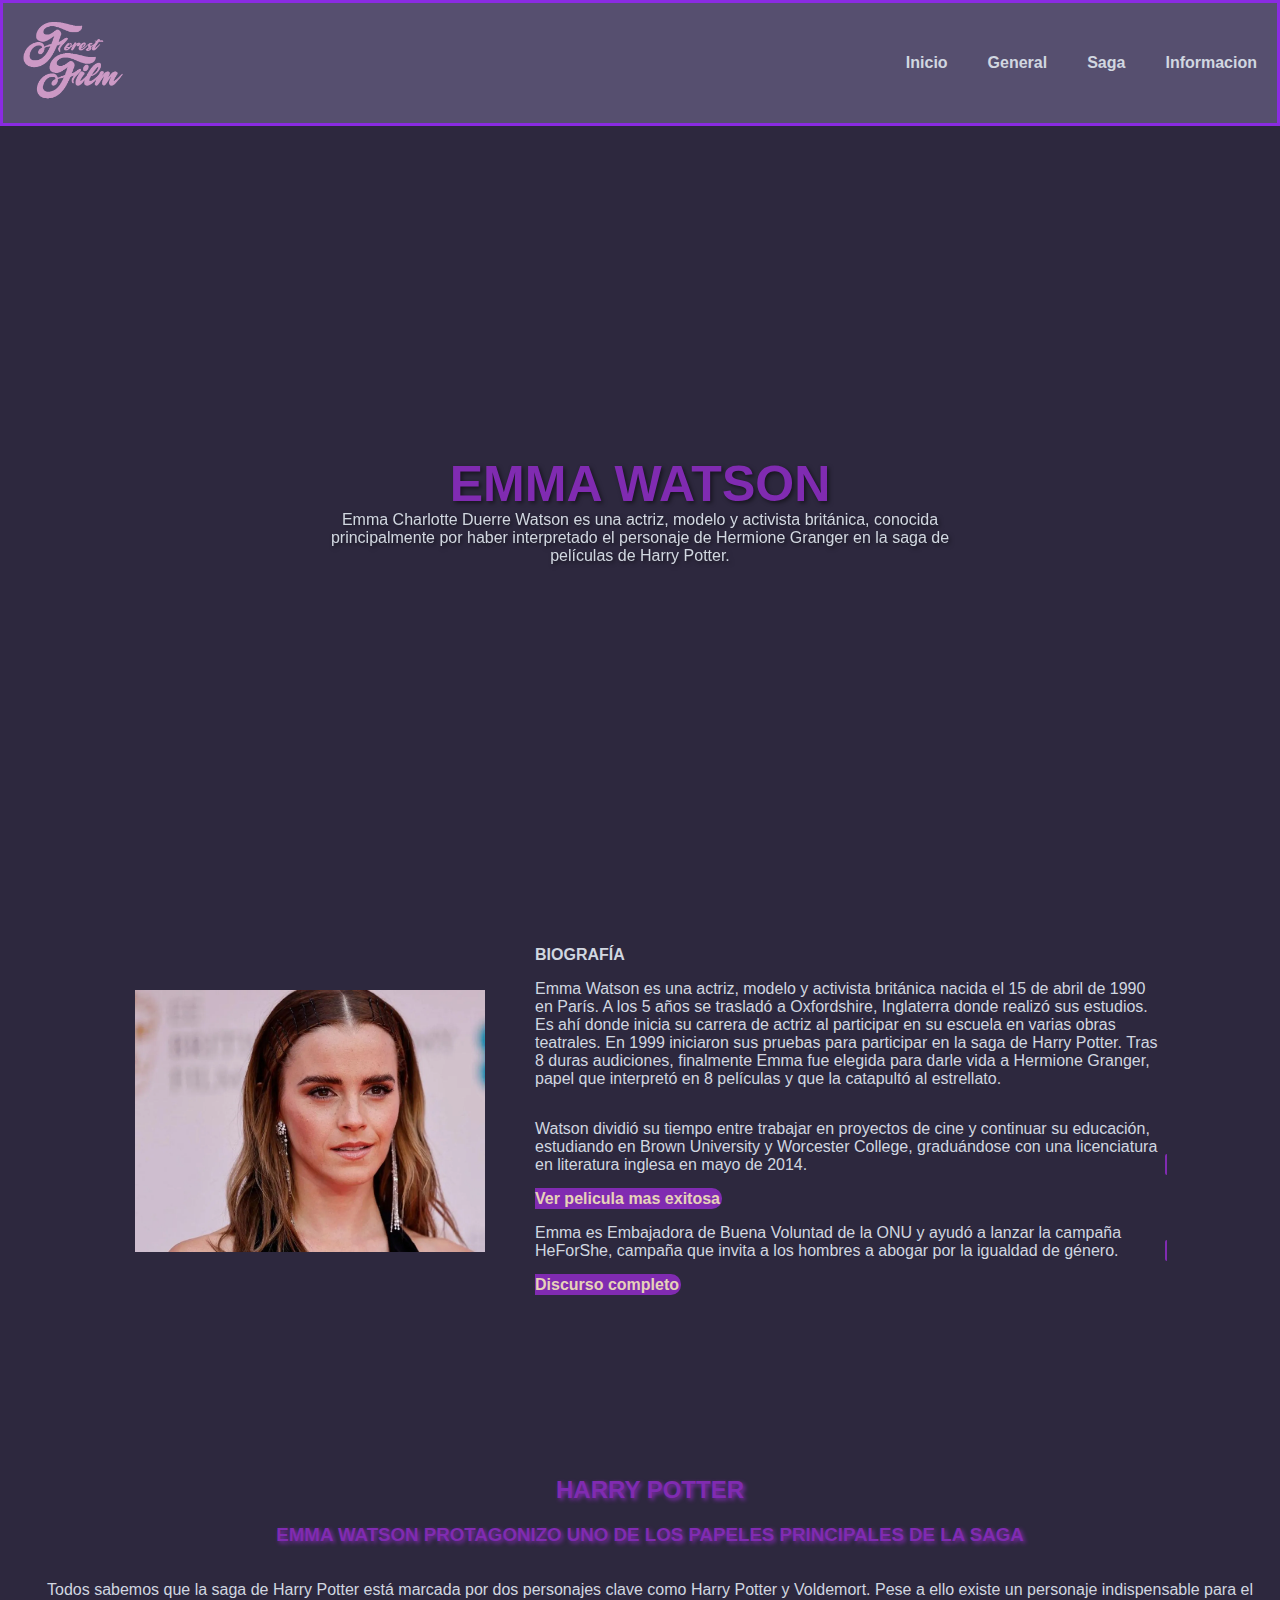
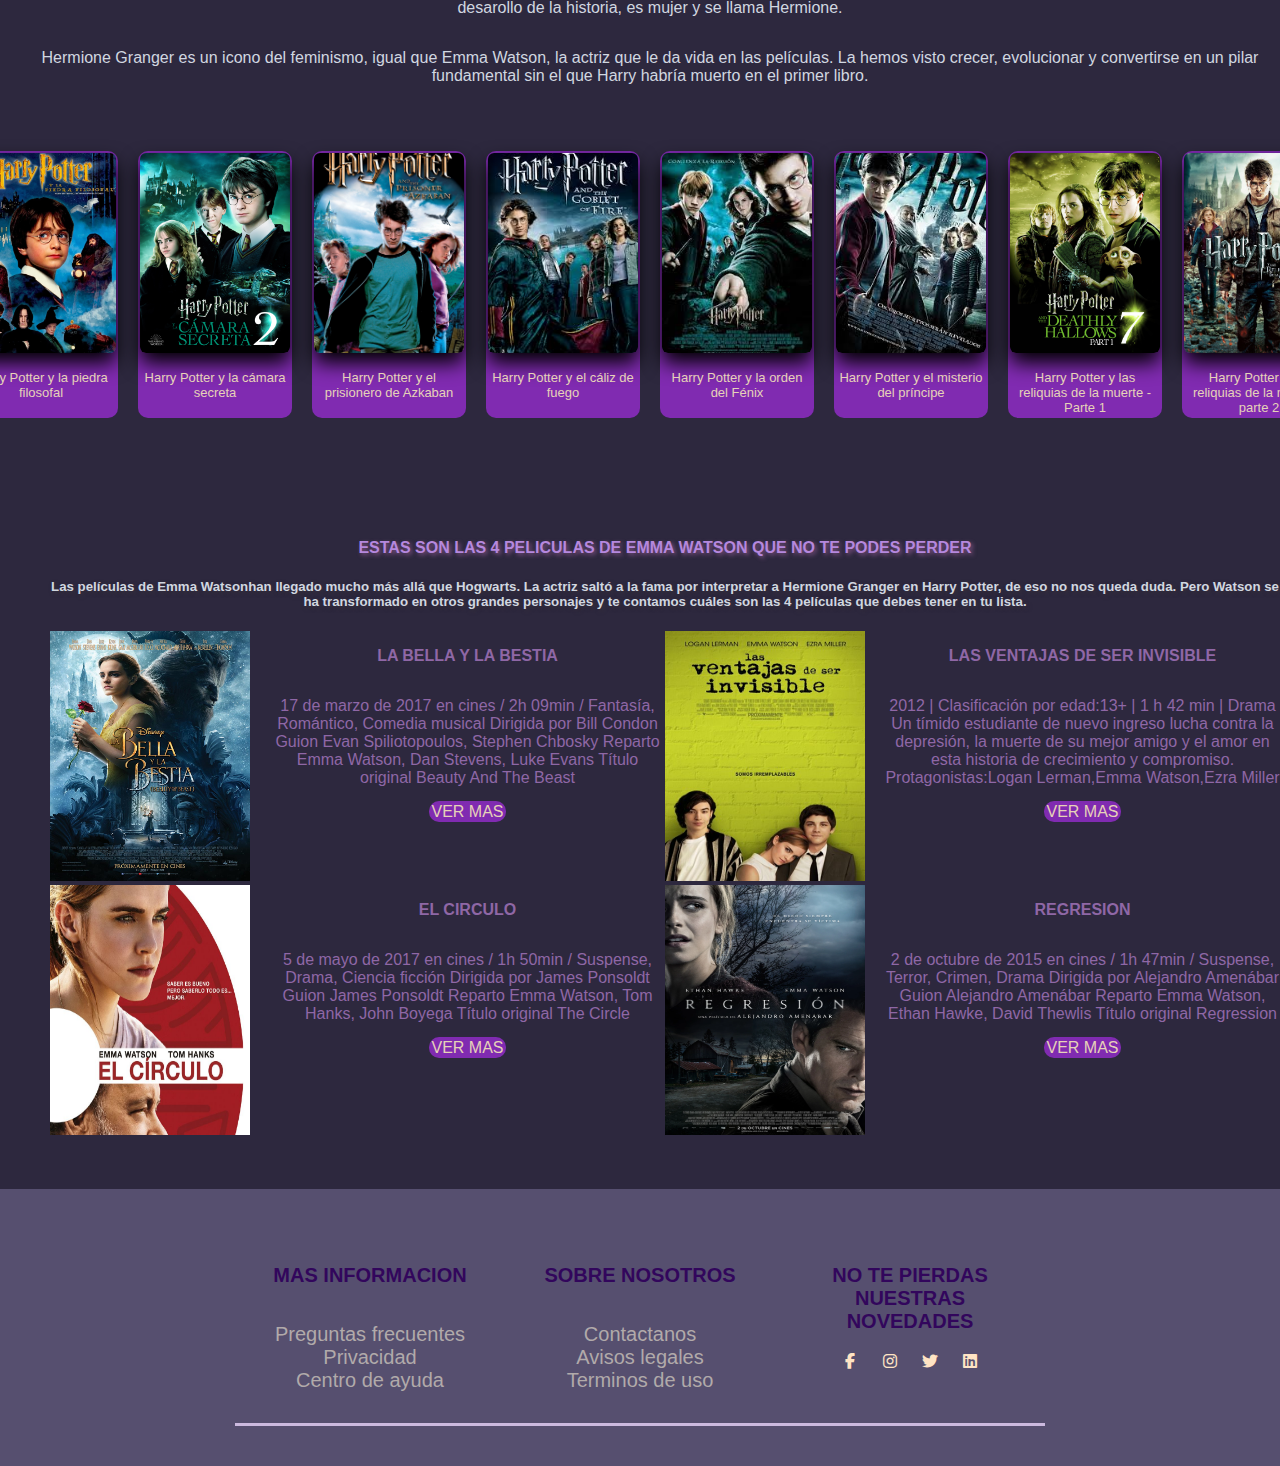
<file: index.html>
<!DOCTYPE html>
<html lang="en">
<head>
    <meta charset="UTF-8">
    <meta http-equiv="X-UA-Compatible" content="IE=edge">
    <meta name="viewport" content="width=device-width, initial-scale=1.0">
    <title>Document</title>
    <link rel="stylesheet" href="estilos.css">
    <link rel="stylesheet" href="https://cdnjs.cloudflare.com/ajax/libs/font-awesome/6.2.1/css/all.min.css">
    <link rel="stylesheet" href="index2.html">
</head>
<body>
 <header>
    <div class="logo">
        <a href="index.html"><img src="img/forest film.png" alt="logo"></a>
    </div>
     <nav class="links-nav" >
        <a class="link" href="#"><b>Inicio</b></a>
         <a class="link" href="index.html#seccion-1"><b> General</b></a>
         <a class="link" href="index.html#seccion-2"> <b>Saga</b></a>
         <a class="link" href="index.html#seccion-3"> <b>Informacion</b></a>
     </nav>
</header>
    <main>
        <div class="contenedor" >
            <iframe width="560" height="315" src="https://www.youtube.com/embed/5GS_NZUKTMc?controls=0&autoplay=1&mute=1" title="YouTube video player" frameborder="0" allow="accelerometer; autoplay; clipboard-write; encrypted-media; gyroscope; picture-in-picture; web-share" allowfullscreen></iframe>
    
            
            <h1 class="texto-video"><b>EMMA WATSON</b></h1> 
            <p class="texto-video2">
                Emma Charlotte Duerre Watson​ es una actriz, modelo y activista británica, conocida principalmente por haber interpretado el personaje de Hermione Granger en la saga de películas de Harry Potter.
            </p>
        </div>

        <div class="contenedor-principal">
            <section class="seccion-1" id="seccion-1">
                <figure class="section1-figur">
                    <img class="imagen1" src="img/emma watson imagen seccion 1.webp" alt="emma presentacion">
                    <figcaption class="biografia"> <b>BIOGRAFÍA</b>
                        <p>Emma Watson es una actriz, modelo y activista británica nacida el 15 de abril de 1990 en París. A los 5 años se trasladó a Oxfordshire, Inglaterra donde realizó sus estudios. Es ahí donde inicia su carrera de actriz al participar en su escuela en varias obras teatrales.
                            En 1999 iniciaron sus pruebas para participar en la saga de Harry Potter. Tras 8 duras audiciones, finalmente Emma fue elegida para darle vida a Hermione Granger, papel que interpretó en 8 películas y que la catapultó al estrellato.
                            </p>
                            <p>Watson dividió su tiempo entre trabajar en proyectos de cine y continuar su educación, estudiando en Brown University y Worcester College, graduándose con una licenciatura en literatura inglesa en mayo de 2014.</p>
                           <a class="btn" href="index2.html"target="_blank "> <b>Ver pelicula mas exitosa</b></a>


                            <p>Emma es Embajadora de Buena Voluntad de la ONU y ayudó a lanzar la campaña HeForShe, campaña que invita a los hombres a abogar por la igualdad de género.</p>
                           <a  class="btn" href="https://www.youtube.com/watch?v=j6FROLKtD1Q"target="_blank"> <b>Discurso completo</b></a>
                    </figcaption>
                </figure>
            </section>
            <section class="section-2" id="seccion-2">
                <h2 class="h2-3"><b>HARRY POTTER</b></h2>
                <h3 class="h2-3">EMMA WATSON PROTAGONIZO UNO DE LOS PAPELES PRINCIPALES DE LA SAGA</h3>
                <P class="parrafo-section2">Todos sabemos que la saga de Harry Potter está marcada por dos personajes clave como Harry Potter y Voldemort. Pese a ello existe un personaje indispensable para el desarollo de la historia, es mujer y se llama Hermione. </P>
                <P class="parrafo-section2">Hermione Granger es un icono del feminismo, igual que Emma Watson, la actriz que le da vida en las películas. La hemos visto crecer, evolucionar y convertirse en un pilar fundamental sin el que Harry habría muerto en el primer libro.</P>

                
                <div class="imagenes-harry">
                       <a class="link2" href="https://www.youtube.com/watch?v=Tv_cnbMvajc"target="_blank"><img src="img/harry potter 1.webp" alt="imagen harry"> <p>Harry Potter y la piedra filosofal</p></a>
                      
                       <a class="link2" href="https://www.youtube.com/watch?v=J19fVGQCDeQ"target="_blank"> <img src="img/harry potter 2.jpg" alt="harry 2"> <p>Harry Potter y la cámara secreta
                           </p></a>

                       <a  class="link2" href="https://www.youtube.com/watch?v=MjoMN9RMKAY&list=PLcfK69wvRgGe7L9y4vbr8X_NDRU82JfmJ"target="_blank"> <img src="img/harry potter 3.jpg" alt="harry 3"><p>Harry Potter y el prisionero de Azkaban </p> </a>

                       <a class="link2" href="https://www.youtube.com/watch?v=4ZkbltBdHV4&list=PLtUcMxjxyQ4oSj6lavwZFU73O8jyvfouF"target="_blank"><img src="img/harry4.jfif" alt="harry 4"> <p>Harry Potter y el cáliz de fuego</p></a>

                       <a class="link2" href="https://www.youtube.com/watch?v=j7h5-xWzgNA"target="_blank"><img src="img/harry 5.jfif" alt="harry 5"><p>Harry Potter y la orden del Fénix </p></a>

                       <a  class="link2" href="https://www.youtube.com/watch?v=HcryxumRxUI&list=PLiDar27TJaTCDE6QNFIv4J4oq0RKXCS4B"target="_blank"><img src="img/harry 6.jfif" alt="harry6"><p>Harry Potter y el misterio del príncipe</p></a>

                       <a  class="link2" href="https://www.youtube.com/watch?v=NgjpvbrLbxU"target="_blank"><img src="img/harry 7 1.jpg" alt="harry 7 parte 1"><p>Harry Potter y las reliquias de la muerte - Parte 1  </p></a>

                       <a class="link2" href="https://www.youtube.com/watch?v=4FjSTsDXirs"target="_blank"><img src="img/harry 7 2.jpg" alt="harry 7 parte 2"><p>Harry Potter y las reliquias de la muerte - parte 2 </p></a>
                </div>      
           
            </section>
            
                <section class="section-3" id="seccion-3">
                    <div class="seccion3-0">

                    <h4 class="h4"><b>ESTAS SON LAS 4 PELICULAS DE EMMA WATSON QUE NO TE PODES PERDER</b></h4>
                   <h5 class="h5">Las películas de Emma Watsonhan llegado mucho más allá que Hogwarts. La actriz saltó a la fama por interpretar a Hermione Granger en Harry Potter, de eso no nos queda duda. Pero Watson se ha transformado en otros grandes personajes y te contamos cuáles son las 4 películas que debes tener en tu lista.</h5>

                 <div class="top-4">

                    <article class="article2"> 
                        <div>
                            <img src="img/la_bella_y_la_bestia-cartel-7337.jpg" alt="LA BELLA Y LA BESTIA">
                        </div>

                        <div>
                        <p ><b>LA BELLA Y LA BESTIA</b></p>
                        <p>17 de marzo de 2017 en cines / 2h 09min / Fantasía, Romántico, Comedia musical
                            Dirigida por Bill Condon
                            Guion Evan Spiliotopoulos, Stephen Chbosky
                            Reparto Emma Watson, Dan Stevens, Luke Evans
                            Título original Beauty And The Beast</p>
                            <a class="link3" href="https://www.youtube.com/watch?v=XpMjfUJ1lUc"target="_blank">VER MAS</a>
                        </div>
                        </article>
                        
                        <article class="article2">
                        <div>
                            <img src="img/las ventajas de ser invisible - emma.jpg" alt="LAS VENTAJAS DE SER INVISIBLE">
                        </div>
                          <div>
                               <P> <b>LAS VENTAJAS DE SER INVISIBLE</b> </P>
                            <P>2012 | Clasificación por edad:13+ | 1 h 42 min | Drama
                             Un tímido estudiante de nuevo ingreso lucha contra la depresión, la muerte de su mejor amigo y el amor en esta historia de crecimiento y compromiso.
                            Protagonistas:Logan Lerman,Emma Watson,Ezra Miller</P>
                            <a class="link3" href="https://www.youtube.com/watch?v=C-UZT1jw-iE"target="_blank">VER MAS</a>
                          </div>
                         
                        </article>
                    
                    
                    <article class="article2">
                            <div>
                               <img src="img/El-circulo emma top 2.jpg" alt="EL CIRCULO">
                            </div>
                        
                            <div>
                                <P> <b>EL CIRCULO</b> </P>
                        <P>5 de mayo de 2017 en cines / 1h 50min / Suspense, Drama, Ciencia ficción
                            Dirigida por James Ponsoldt
                            Guion James Ponsoldt
                            Reparto Emma Watson, Tom Hanks, John Boyega
                            Título original The Circle</P>
                            <a class="link3" href="https://www.youtube.com/watch?v=Z4wu6J6DLLM"target="_blank">VER MAS</a>
                            </div>
                        
                        </article>

                        <article class="article2">
                            <div>
                                <img src="img/regresion emma.webp" alt="REGRESION">
                            </div>
                           <div>
                                <P> <b>REGRESION</b> </P>
                            <P>2 de octubre de 2015 en cines / 1h 47min / Suspense, Terror, Crimen, Drama
                            Dirigida por Alejandro Amenábar
                            Guion Alejandro Amenábar
                            Reparto Emma Watson, Ethan Hawke, David Thewlis
                                Título original Regression</P>
                                <a class="link3" href="https://www.youtube.com/watch?v=-qJXX32U3Bk&t=7s"target="_blank">VER MAS</a>
                           </div>
                        
                        </article>
                    
                 </div>
                </section>
        </div>
    </div>
    </main>

    <footer class="footer">

        <div class="conteiner-final"> 

            <div class="footer-row"> 
                <div class="footerlinks">
                    <p> <b>MAS INFORMACION</b></p>
                    <ul>
                        <li><a href="#">Preguntas frecuentes</a></li>
                        <li><a href="#">Privacidad</a></li>
                        <li><a href="#">Centro de ayuda</a></li>
    
    
                    </ul>
                </div>
                <div class="footerlinks">
                    <p><b>SOBRE NOSOTROS</b></p>
                    <ul>
                        <li><a href="#">Contactanos</a></li>
                        <li><a href="#">Avisos legales</a></li>
                        <li><a href="#">Terminos de uso</a></li>
                    </ul>
                    
                </div>
                
                <div class="footerlinks">
                    <p><b>NO TE PIERDAS NUESTRAS NOVEDADES</b></p>
                    <div class="redes-sociales">
                        <a href="#"><i class="fab fa-facebook-f"></i></a>
                        <a href="#"><i class="fab fa-instagram"></i></a>
                        <a href="#"><i class="fab fa-twitter"></i></a>
                        <a href="#"><i class="fab fa-linkedin"></i></a>

                    </div>

                </div>

            </div>

        </div>
    </footer>



    
    
</body>
</html>
</file>
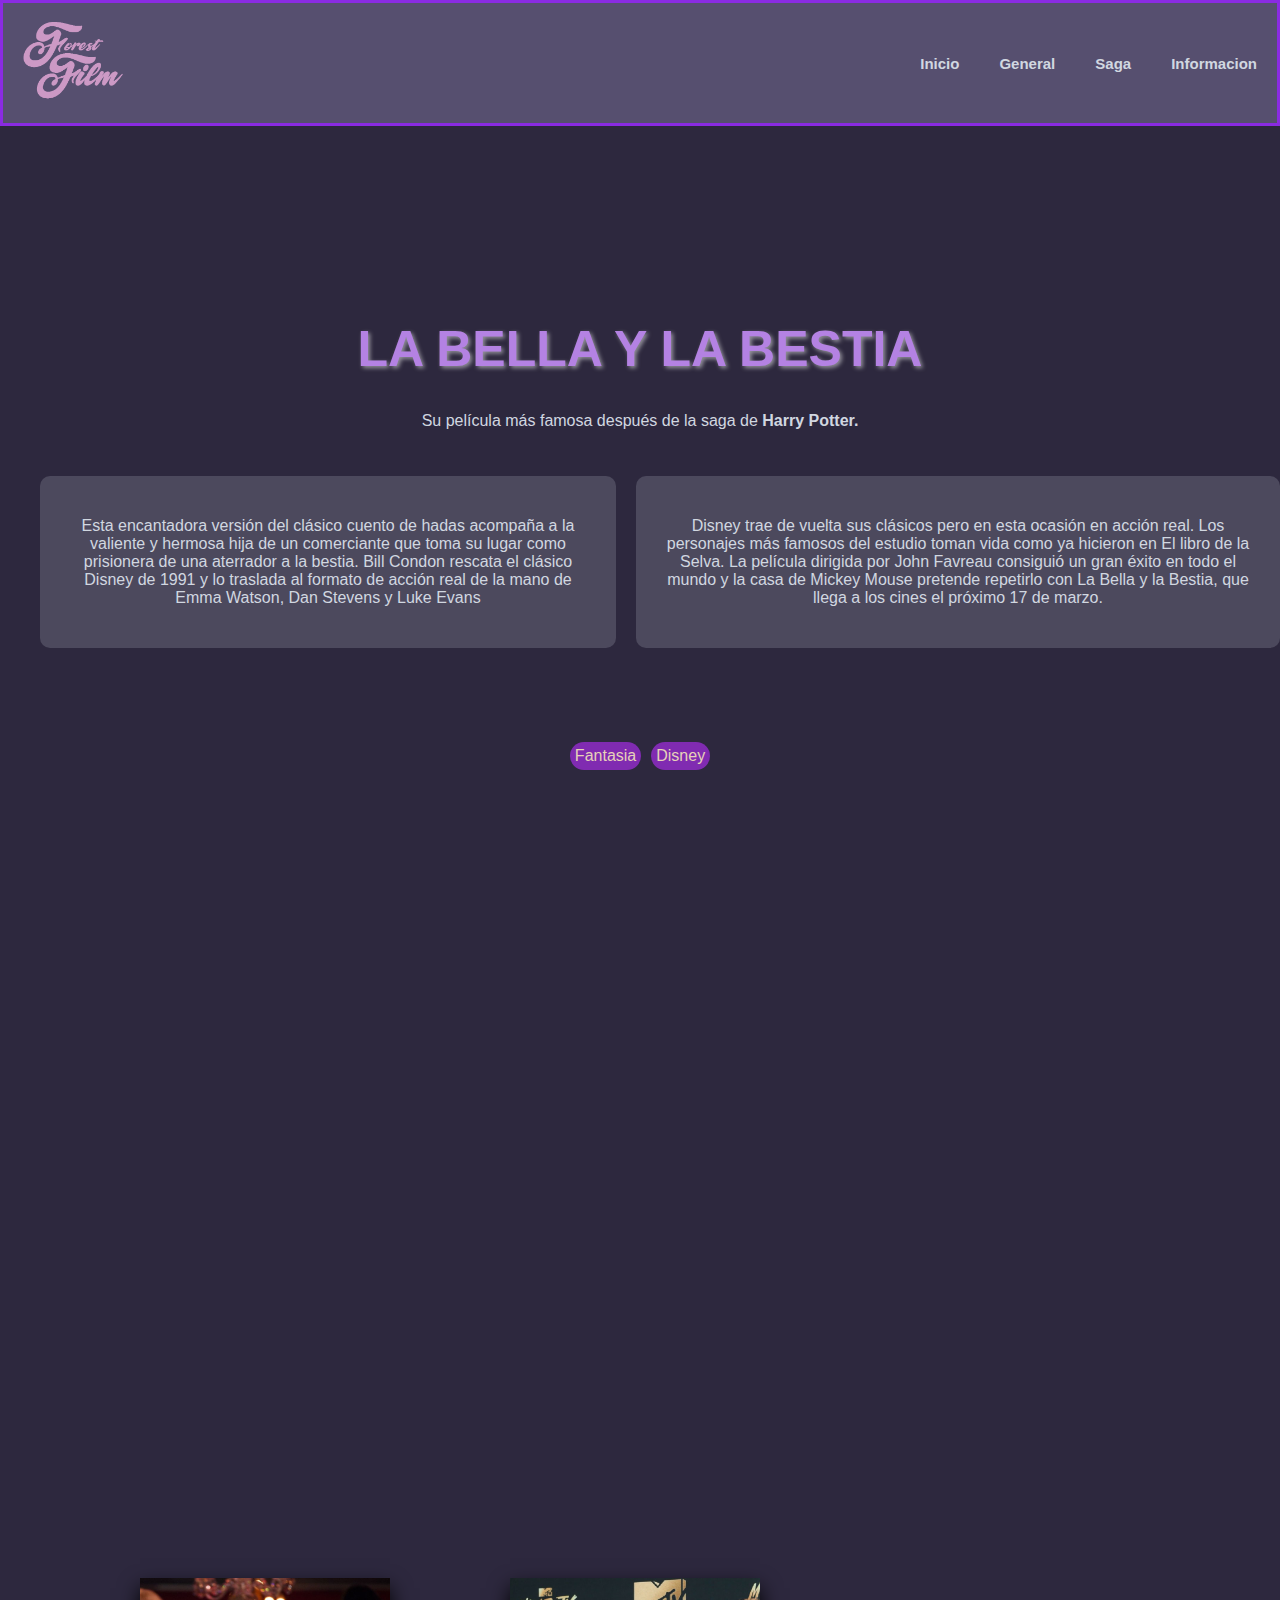
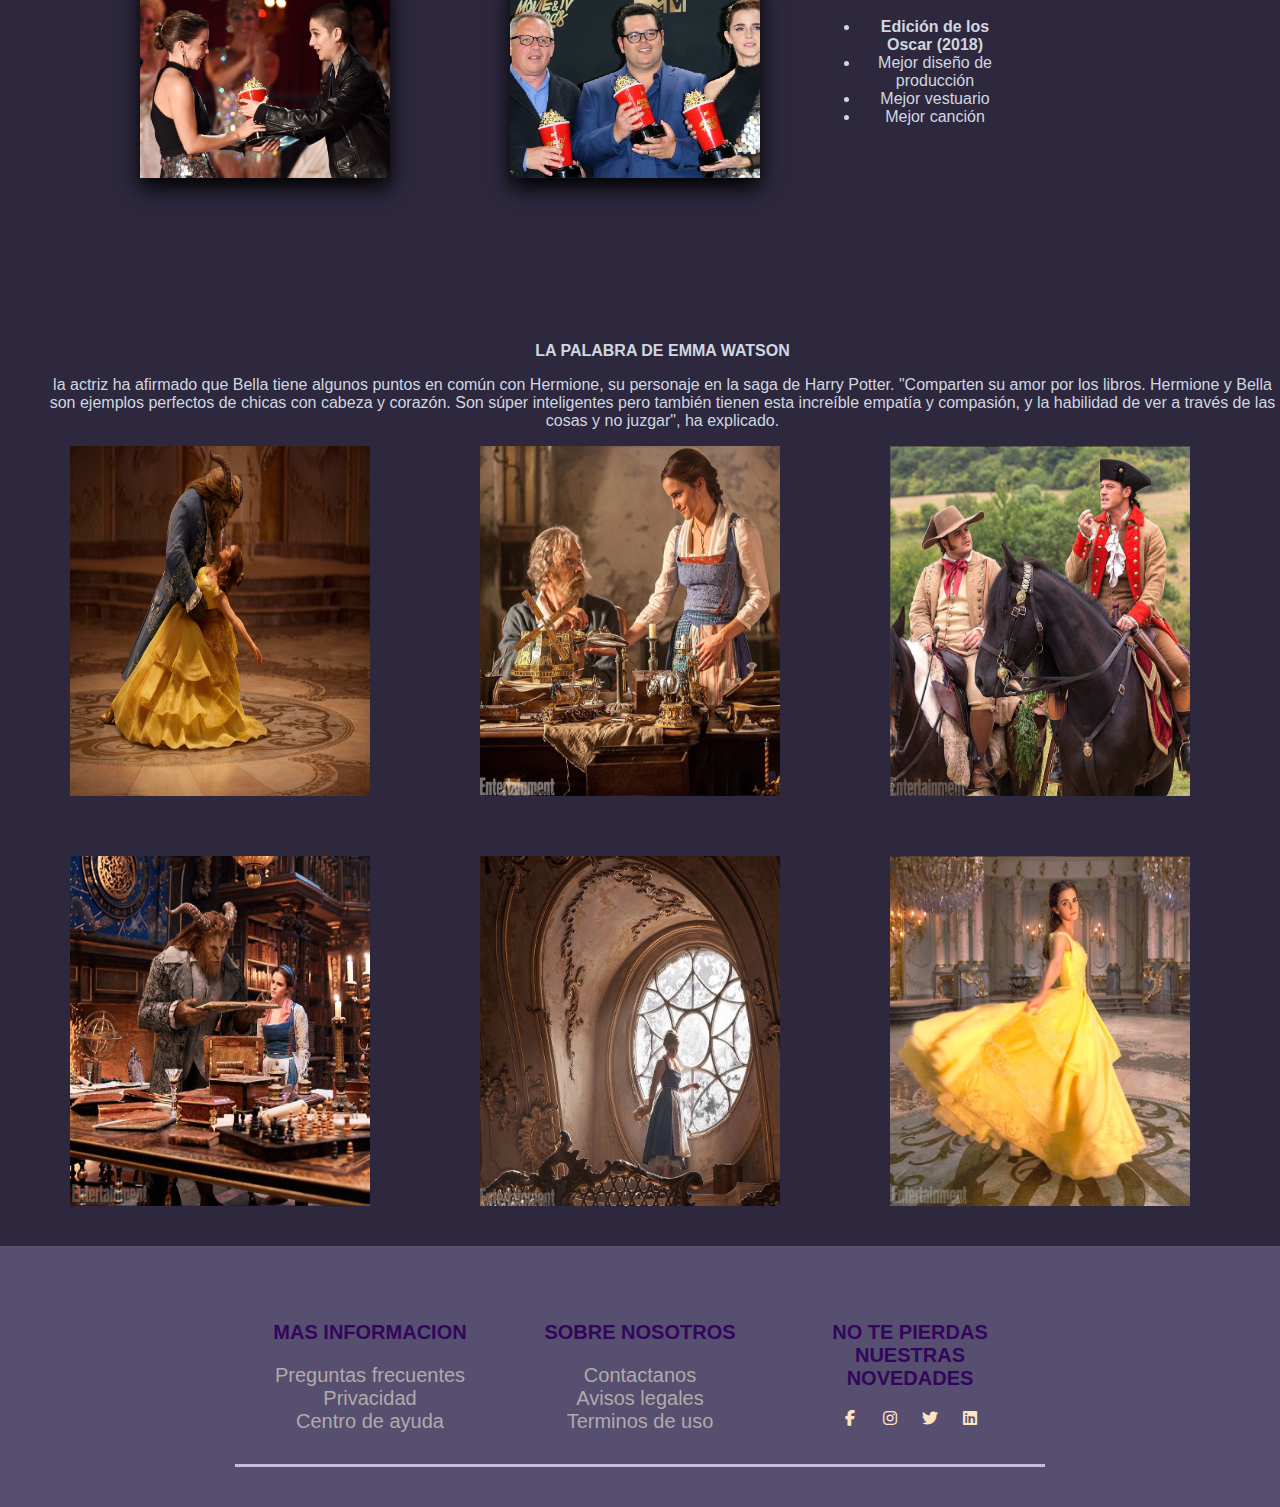
<file: index2.html>
<!DOCTYPE html>
<html lang="en">
<head>
    <meta charset="UTF-8">
    <meta http-equiv="X-UA-Compatible" content="IE=edge">
    <meta name="viewport" content="width=device-width, initial-scale=1.0">
    <title>Document</title>
    <link rel="stylesheet" href="estilos2.css">
    <link rel="stylesheet" href="https://cdnjs.cloudflare.com/ajax/libs/font-awesome/6.2.1/css/all.min.css">
</head>
<body>
    <header>
        <div class="logo">
            <a href="index2.html"><img src="img/forest film.png" alt="logo"></a>
        </div>
        <nav class="link-nav">
            <a class="links" href="index.html"><b>Inicio</b></a>
            <a class="links" href="index.html#seccion1"><b>General</b></a>
            <a class="links" href="index.html#seccion-2"><b>Saga</b></a>
            <a class="links" href="index.html#seccion-3"><b>Informacion</b></a>
        </nav>
    </header>
    <main>
         
        <section class="section-1">
            <div class="contenedor1">
    
         <div class="titulo-parrafo">
         <h1 class="h1"><b>LA BELLA Y LA BESTIA</b></h1>
         <p class="h2">Su película más famosa después de la saga de <b>Harry Potter.</b></p>
         </div>

           
         <div class="columna1">

         <p>
              Esta encantadora versión del clásico cuento de hadas acompaña a la valiente y hermosa hija de un comerciante que toma su lugar como prisionera de una aterrador a la bestia. Bill Condon rescata el clásico Disney de 1991 y lo traslada al formato de acción real de la mano de Emma Watson, Dan Stevens y Luke Evans
         </p>
       
         </div>
          

         <div class="columna2">

          <p> Disney trae de vuelta sus clásicos pero en esta ocasión en acción real. Los personajes más famosos del estudio toman vida como ya hicieron en El libro de la Selva. La película dirigida por John Favreau consiguió un gran éxito en todo el mundo y la casa de Mickey Mouse pretende repetirlo con La Bella y la Bestia, que llega a los cines el próximo 17 de marzo.</p>
         </div>
        </div>

        <div class="contenedor2">
            <div class="categorias">
                <p>Fantasia</p>
                <p>Disney</p>
            </div>
            <iframe class="video" src="https://www.youtube.com/embed/aYdNOndwNcs" title="YouTube video player" frameborder="0" allow="accelerometer; autoplay; clipboard-write; encrypted-media; gyroscope; picture-in-picture; web-share" allowfullscreen></iframe>
        </div>
        </section>

        <div>
            <section class="section2">

                <div class="contenedor-3">
                <img class="imag-1" src="img/premios la bella y la bestia.jpg" alt="premios la bella y la bestia">
            </div>

            <div class="contenedor-4">
                <img class="imag-1" src="img/premios la bella y la bestia 2.jpg" alt="elenco de la bella y la bestia">
            </div>

              <div class="contenedor5">
                <ul class="ul-1">
                 <li><b>Edición de los Oscar (2018)</b></li>
                 <li>Mejor diseño de producción</li>
                 <li>Mejor vestuario</li>
                 <li>Mejor canción</li>
                </ul>
              </div>

            </section>
             
        
        </div>

        <article>
            <div class="texto-galeria">
                <P class="texto-ultimo"> <b>LA PALABRA DE EMMA WATSON</b> </P>
                <p class="texto-ultimo">
                    la actriz ha afirmado que Bella tiene algunos puntos en común con Hermione, su personaje en la saga de Harry Potter. "Comparten su amor por los libros. Hermione y Bella son ejemplos perfectos de chicas con cabeza y corazón. Son súper inteligentes pero también tienen esta increíble empatía y compasión, y la habilidad de ver a través de las cosas y no juzgar", ha explicado.
                </p>
            </div>
          </article>

          <section class="contenedor-principalultimo">
            
            <div class="div-final">
                <img src="img/galeria 0.jpeg" alt="Bella y la bestia">
            </div>

            <div class="div-final">
                <img src="img/galeria 1.webp" alt="Bella y el padre">
            </div>

            <div class="div-final">
                <img src="img/galeria 2.jpg" alt="hombres y caballos">
            </div>

            <div class="div-final">
                <img src="img/galeria 3.webp" alt="bella en la casa de la bestia">
            </div>

            <div class="div-final">
                <img src="img/galeria 4.webp" alt="Bella mirando por la ventana">
            </div>

            <div class="div-final">
                <img src="img/galeria 6.webp" alt="Bella con un vestido amarillo">
            </div>

         

            

          </section>
        

    </main>

    <footer class="footer">

        <div class="conteiner-final"> 

            <div class="footer-row"> 
                <div class="footerlinks">
                    <p> <b>MAS INFORMACION</b></p>
                    <ul>
                        <li><a href="#">Preguntas frecuentes</a></li>
                        <li><a href="#">Privacidad</a></li>
                        <li><a href="#">Centro de ayuda</a></li>
    
    
                    </ul>
                </div>
                <div class="footerlinks">
                    <p><b>SOBRE NOSOTROS</b></p>
                    <ul>
                        <li><a href="#">Contactanos</a></li>
                        <li><a href="#">Avisos legales</a></li>
                        <li><a href="#">Terminos de uso</a></li>
                    </ul>
                    
                </div>
                
                <div class="footerlinks">
                    <p><b>NO TE PIERDAS NUESTRAS NOVEDADES</b></p>
                    <div class="redes-sociales">
                        <a href="#"><i class="fab fa-facebook-f"></i></a>
                        <a href="#"><i class="fab fa-instagram"></i></a>
                        <a href="#"><i class="fab fa-twitter"></i></a>
                        <a href="#"><i class="fab fa-linkedin"></i></a>

                    </div>

                </div>

            </div>

        </div>
    </footer>




    
</body>
</html>
</file>
<file: estilos.css>
body{
    margin: 0;
    background-color: #2d283e;
    font-family: 'Segoe UI', Tahoma, Geneva, Verdana, sans-serif;
}
.logo{
    width: 10px;
    height: 90px;
    padding-left: 20px;
}

.logo img{
    width: 100px;
    height: 100px;
}

header{
    background-color: #564f6f;
    margin: 0;
    padding: 0;
    display: flex;
    justify-content: space-between;
    align-items: center;
    height: 120px;
    border: solid 3px blueviolet;
    
 }

.links-nav{
    display: flex;
    justify-content: center;
    align-items: center;
    gap: 40px;
    padding: 20px;
    background-color: #564f6f;
    color: #d1d7e0;
    font-size: px;
   
}

.links-nav a{
    display: inline-block;
}

.link{
    text-decoration: none;
    color: inherit;
}

.link:hover{
     color: black;
}


.contenedor{
    position: relative;
    margin: 0 auto;
    padding-top: 56.25%;
}

.contenedor iframe{
    position: absolute;
    top: 0;
    left: 0;
    width: 100%;
    height: 100%; 
}

.texto-video{
    position: absolute;
    top: 45%;
    left: 50%;
    transform: translate(-50%, -50%);
    color: #802bb1;
    font-size: 50px;
    text-shadow: 2px 2px 4px rgba(0, 0, 0, 0.5);
}

.texto-video2{
    position: absolute;
    top: 55%;
    left: 50%;
    transform: translate(-50%, -50%);
    color: #d1d7e0;
    text-align: center;
    text-shadow: 2px 2px 4px rgba(0, 0, 0, 0.5);
}

 .seccion-1{
   height: 600px;
 }


.contenedor-principal{
    max-width: 1280px;
    margin: 0 auto;
}

.section1-figur{
    margin: 0;
    padding-top: 100px;
    padding-left: 20px;
    display: flex;
    justify-content: center;
    gap: 50px;
    color: #d1d7e0;
    
}

.biografia{
    width: 50%;
}

.btn{
    background-color: #802bb1;
    border-radius: 10px;
    text-decoration: none;
    color: rgb(230, 210, 184);
    padding: 2px;
}

.btn:hover{
 color: rgb(56, 13, 165);
}

.section-2{
    margin: 0;
    padding-top: 10px;
    padding-left: 20px;
    padding-bottom: 50px;
    text-align: center;
}

.h2-3{
    top: 90%;
    left: 50%;
    color: #802bb1;
    text-align: center;
    text-shadow: 2px 2px 4px #802bb1;  
}
.parrafo-section2 {
    color: #d1d7e0;  
}

.imagen1{
    width: 350px;
    height: 350px;
    object-fit: contain;   
    
}

.imagenes-harry{
    display: flex;
    flex-direction:row;
    justify-content: center;
    gap: 20px;
    padding-top: 50px;
}

.imagenes-harry img {
    width: 150px;
    height: 200px;
    object-fit: cover;
    border-radius: 6px;
    box-shadow: 0px 10px 20px;
    color: black;   
}

.link2 {
    
    background-color: #802bb1;
    border-radius: 10px;
    text-decoration: none;
    color: rgb(230, 210, 184);
    padding: 2px;
    
}

.link2:hover{
    color: black;
}

.imagenes-harry p{
    max-height: 2px;
    font-size: small;
    
}
.seccion3-0{
    max-width: 1280px;
    margin: 0 auto;
   
}
.section-3{
    padding-top: 50px;
    padding-left: 50px;
    text-align: center;
    flex-wrap: wrap;
    padding-bottom: 50px;
}   

.h4{
    
    top: 100%;
    left: 50%;
    color: rgb(181, 136, 222);
    text-align: center;
    text-shadow: 2px 2px 4px rgba(219, 130, 212, 0.5);
}

.h5{
    top:100%;
    left: 50%;
    color: #d1d7e0;
    text-align: center;
    text-shadow: 2px 2px 4px rgba(60, 52, 52, 0.5);
}

.link3{
    background-color: #802bb1;
    border-radius: 10px;
    text-decoration: none;
    color: rgb(230, 210, 184);
    padding: 2px;
}

.link3:hover{
    color: blueviolet;
   
}

.p{
    width: 30px;
    color: #d1d7e0;
}
.article2{
    width: 50%;
    display: flex;
    gap: 20px;

}

.top-4{
    
 display: flex;
 flex-wrap: wrap;
  color: #8f67a6;

 }
 
 .top-4 img{
    display: flex;
    gap: 20px;
    flex-wrap: wrap;
    width: 200px;
    height: 250px;
    display: inline-block;
}
 
p {
    display: inline-block;
}


*{
    list-style: none;
}

.conteiner-final{
    margin: 0 auto;
    list-style: none;
}

.footer{
    background-color: #564f6f;
    padding: 40px;
}

.footer-row{
    display: flex;
    flex-wrap: wrap;
    justify-content: center;
    width: 100%;
}

.footerlinks p{
    font-size: 20px;
    color: rgb(50, 6, 92);
    text-align: center;
    font-family: 'Segoe UI', Tahoma, Geneva, Verdana, sans-serif;
   
}

.footerlinks{
padding: 15px;
width: 20%;
border-bottom: 3px solid rgb(204, 186, 223);
text-align: center;
font-family: 'Segoe UI', Tahoma, Geneva, Verdana, sans-serif;
}

footer ul{
    padding-left: 0px;
}
.footerlinks ul li a{
    text-decoration: none;
    color: rgb(177, 170, 170);
    font-size: 20px;
    display: block;
    transition: all .3s ease;
}

.footerlinks ul li a:hover{
    color: bisque;
    padding-left: 6px;

}

.redes-sociales a{
    display: inline-block;
    width: 40px;
    margin: 0;
    text-align: center;
    font-family: 'Segoe UI', Tahoma, Geneva, Verdana, sans-serif;
    color: bisque;

}
.redes-sociales{
    display: flex;
    justify-content: center;
}
</file>
<file: estilos2.css>
body{
    margin: 0;
    background-color: #2d283e;
    font-family: 'Segoe UI', Tahoma, Geneva, Verdana, sans-serif;
}
.logo{
    width: 10px;
    height: 90px;
    padding-left: 20px;
    
}

.logo img{
    width: 100px;
    height: 100px;
}

header{
    background-color: #564f6f;
    margin: 0;
    padding: 0;
    display: flex;
    justify-content: space-between;
    align-items: center;
    height: 120px;
    border: solid 3px blueviolet;
 }

.link-nav{
    display: flex;
    justify-content: center;
    align-items: center;
    gap: 40px;
    padding: 20px;
    background-color: #564f6f;
    font-family: 'Segoe UI', Tahoma, Geneva, Verdana, sans-serif;
    color: #d1d7e0;
    font-size: 15px;
   
}

.links{
    text-decoration: none;
    color: inherit;
    top: 50px;  
}

.links:hover{
     color: black;
}

main{
    max-width: 1280px;
    margin: 0 auto;
}



.titulo-parrafo{
    margin: 0;
    padding-top: 10px;
    padding-left: 20px;
    padding-bottom: 50px;
    text-align: center;
    font-family: 'Segoe UI', Tahoma, Geneva, Verdana, sans-serif;
   
    
    
}

.h1{
    position: absolute;
    top: 35%;
    left: 50%;
    transform: translate(-50%, -50%);
    color: rgb(180, 130, 227);
    font-size: 50px;
    text-shadow:  2px 2px 4px rgba(255, 255, 253, 0.5);

}


.h2{
    position: absolute;
    top: 45%;
    left: 50%;
    transform: translate(-50%, -50%);
    color:  #d1d7e0;
    text-align: center;
}

.contenedor1{
   margin: 0 auto;
  display: flex;
  background-color: #2d283e;
  column-gap: 20px;
  height: 600px;
  
}

.columna1{
 padding: 25px;
 text-align: center;
 background-color: #4c495d;
 border-radius: 10px;
 color: #d1d7e0;
 height: 50px;
 margin-top: 350px;
 height: fit-content;
}

.columna2{
padding: 25px;
text-align: center;
background-color: #4c495d;
border-radius: 10px;
color: #d1d7e0;
height: 50px;
margin-top: 350px;
height: fit-content;
}


.contenedor2{
    margin: 0 auto;
    display: flex;
    flex-direction: column;
    justify-content: center;
    height: 600px;
    align-items: center;
}

.categorias{
    display: flex;
    flex-direction: row;
    gap: 10px;
}

.categorias p{
    padding: 5px;
    border-radius: 15px;
    width: fit-content;
    background-color: #802bb1;
    color: rgb(230, 210, 184);
}

.categorias p:hover{
    color: rgb(56, 13, 165);
}

.video{
    width: 80%;
    height: 630px;
}

.section2{
    display: flex;
    height: 600px;
    max-width: 1280px;
    width: 50%;
}

.contenedor-3{
    margin: 10px;
    display: flex;
    flex-direction:row;
    justify-content: center;
    gap: 5px;
    margin-left: 90px;
    padding-top: 30%;
   
}

.contenedor-4{
    margin: 10px;
    display: flex;
    flex-direction:row;
    justify-content: center;
    gap: 5px;
    padding-top: 30%;
    
}

.imag-1{
    width: 250px;
    height: 200px;
    object-fit: cover;
    box-shadow: 0px 10px 20px;
    gap: 5px;
    margin: 50px;
    
}    

.contenedor5{
    display: inline-block;
    margin: 0;
    text-align: center;
    color: #d1d7e0;
    
}

.ul-1{
 width: 150px;
 padding-top: 145%;
 text-align: center;
 
}

.texto-galeria{
    margin: 0 auto;
    max-width: 1280px;
    
}


.texto-ultimo{
  margin-left: 45px;
  color: #d1d7e0;
  text-align: center;
}

.div-final{
    width: 25%;
   display: flex;
   gap: 40px;
   padding-left: 70px;
   
}

.contenedor-principalultimo{
    display: flex;
    gap: 20px;
    flex-wrap: wrap;
    height: 800px;

}

.contenedor-principalultimo img{
    display: flex;
    gap: 20px;
    flex-wrap: wrap;
    width: 300px;
    height: 350px;
    display: inline-block;
}
 

.conteiner-final{
    margin: 0 auto;
    list-style: none;
}

.footer{
    background-color: #564f6f;
    padding: 40px;
}

.footer-row{
    display: flex;
    flex-wrap: wrap;
    justify-content: center;
    width: 100%;
    max-height: 200px;
}

.footerlinks p{
    font-size: 20px;
    color: rgb(50, 6, 92);
    text-align: center;
   
}

.footerlinks{
padding: 15px;
width: 20%;
border-bottom: 3px solid rgb(204, 186, 223);
text-align: center;
}
.footerlinks ul{
    max-height: 150px;
    list-style: none;
}

footer ul{
    padding-left: 0px;
}
.footerlinks ul li a{
    text-decoration: none;
    color: rgb(177, 170, 170);
    font-size: 20px;
    display: block;
    transition: all .3s ease;
}

.footerlinks ul li a:hover{
    color: bisque;
    padding-left: 6px;
}

.redes-sociales a{
    display: inline-block;
    width: 40px;
    margin: 0;
    text-align: center;
    font-family: 'Segoe UI', Tahoma, Geneva, Verdana, sans-serif;
    color: bisque;
}

.redes-sociales{
     display: flex;
    justify-content: center;
}
</file>
